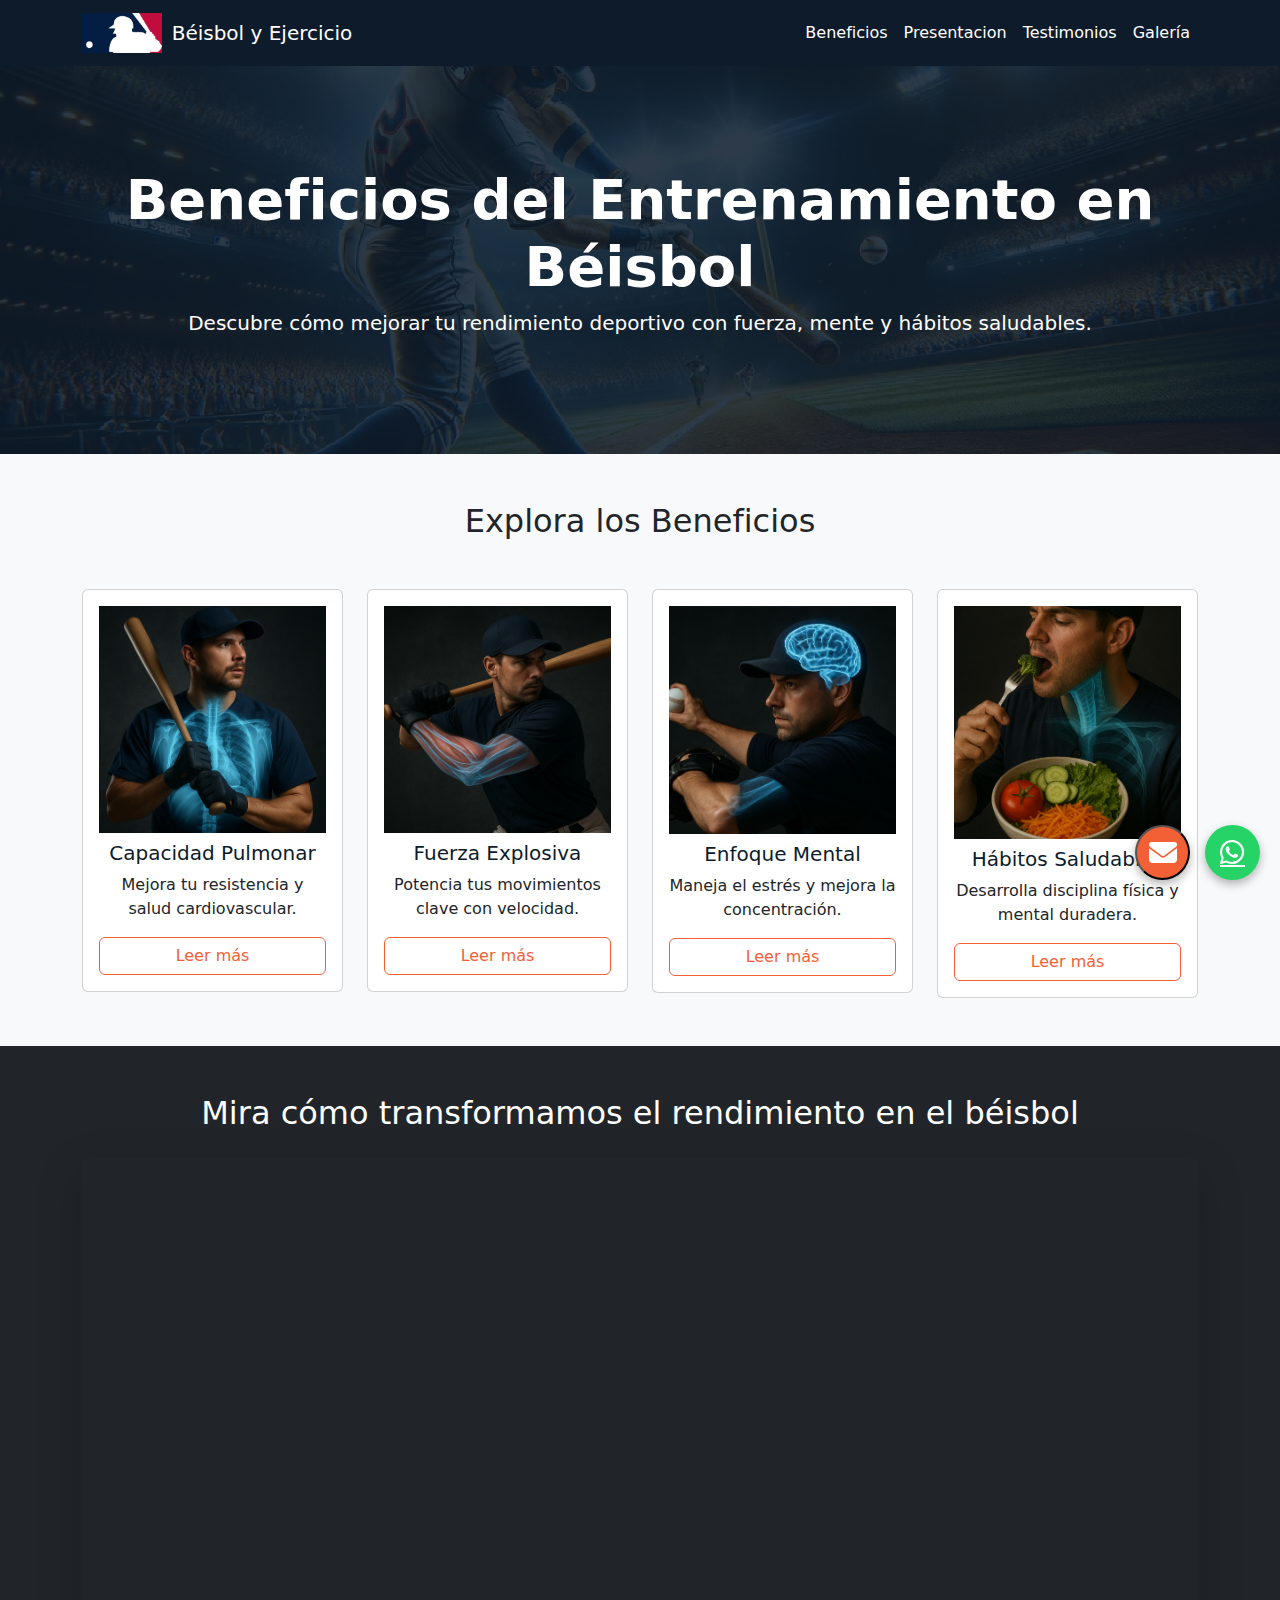
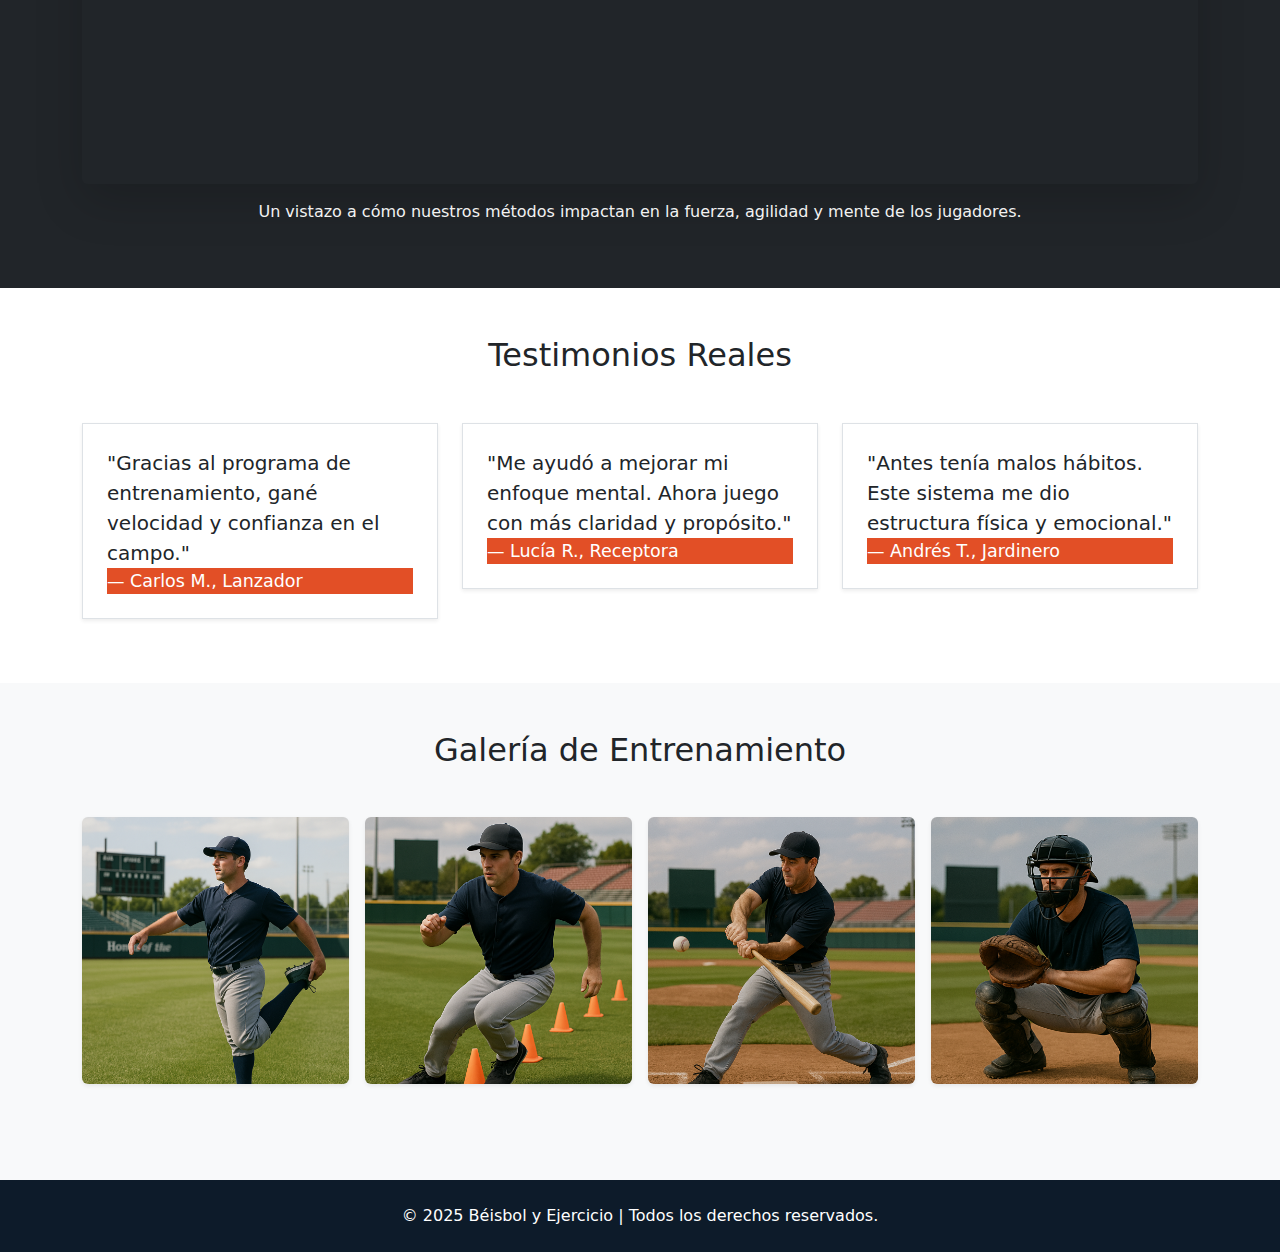
<file: index.html>
<!DOCTYPE html>
<html lang="es">
<head>
  <meta charset="UTF-8" />
  <meta name="viewport" content="width=device-width, initial-scale=1" />
  <title>Béisbol y Ejercicio - Beneficios del Entrenamiento</title>
  <link href="https://cdn.jsdelivr.net/npm/bootstrap@5.3.0/dist/css/bootstrap.min.css" rel="stylesheet" />
  <link rel="stylesheet" href="https://cdnjs.cloudflare.com/ajax/libs/font-awesome/6.5.0/css/all.min.css" />
  <link rel="stylesheet" href="assets/css/styles.css"/>
</head>
<body>

<!-- Navbar -->
<nav class="navbar navbar-expand-lg">
  <div class="container">
    <a class="navbar-brand d-flex align-items-center" href="index.html">
      <img src="assets/img/logo.png" alt="Logo">
      Béisbol y Ejercicio
    </a>
    <button class="navbar-toggler" type="button" data-bs-toggle="collapse" data-bs-target="#navContent">
      <span class="navbar-toggler-icon"></span>
    </button>
    <div class="collapse navbar-collapse" id="navContent">
      <ul class="navbar-nav ms-auto">
        <li class="nav-item"><a class="nav-link" href="#beneficios">Beneficios</a></li>
        <li class="nav-item"><a class="nav-link" href="#presentacion">Presentacion</a></li>
        <li class="nav-item"><a class="nav-link" href="#testimonios">Testimonios</a></li>
        <li class="nav-item"><a class="nav-link" href="#galeria">Galería</a></li>
      </ul>
    </div>
  </div>
</nav>

<!-- Hero -->
<header class="hero">
  <div class="container">
    <h1 class="display-4 fw-bold">Beneficios del Entrenamiento en Béisbol</h1>
    <p class="lead">Descubre cómo mejorar tu rendimiento deportivo con fuerza, mente y hábitos saludables.</p>
  </div>
</header>

<!-- Cards -->
<section class="py-5" id="beneficios">
  <div class="container">
    <h2 class="text-center mb-5">Explora los Beneficios</h2>
    <div class="row g-4">
      <!-- Tarjeta 1 -->
      <div class="col-md-6 col-lg-3">
        <div class="card text-center p-3">
          <img src="assets/img/pulmones.png" class="mb-2">
          <h5 class="card-title">Capacidad Pulmonar</h5>
          <p>Mejora tu resistencia y salud cardiovascular.</p>
          <a href="capacidad-cardio.html" class="btn btn-outline-primary">Leer más</a>
        </div>
      </div>
      <!-- Tarjeta 2 -->
      <div class="col-md-6 col-lg-3">
        <div class="card text-center p-3">
          <img src="assets/img/fuerza.png" class="mb-2">
          <h5 class="card-title">Fuerza Explosiva</h5>
          <p>Potencia tus movimientos clave con velocidad.</p>
          <a href="fuerza-reaccion.html" class="btn btn-outline-primary">Leer más</a>
        </div>
      </div>
      <!-- Tarjeta 3 -->
      <div class="col-md-6 col-lg-3">
        <div class="card text-center p-3">
          <img src="assets/img/enfoque.png" class="mb-2">
          <h5 class="card-title">Enfoque Mental</h5>
          <p>Maneja el estrés y mejora la concentración.</p>
          <a href="enfoque-mental.html" class="btn btn-outline-primary">Leer más</a>
        </div>
      </div>
      <!-- Tarjeta 4 -->
      <div class="col-md-6 col-lg-3">
        <div class="card text-center p-3">
          <img src="assets/img/saludable.png" class="mb-2">
          <h5 class="card-title">Hábitos Saludables</h5>
          <p>Desarrolla disciplina física y mental duradera.</p>
          <a href="habitos-saludables.html" class="btn btn-outline-primary">Leer más</a>
        </div>
      </div>
    </div>
  </div>
</section>

<!-- Video de presentación -->
<section class="py-5 bg-dark text-white" id="presentacion">
  <div class="container text-center">
    <h2 class="mb-4">Mira cómo transformamos el rendimiento en el béisbol</h2>
    <div class="ratio ratio-16x9 rounded overflow-hidden shadow-lg">
      <iframe src="https://www.youtube.com/embed/U6ozK2DMZPE" title="Video de entrenamiento" allowfullscreen></iframe>
    </div>
    <p class="mt-3">Un vistazo a cómo nuestros métodos impactan en la fuerza, agilidad y mente de los jugadores.</p>
  </div>
</section>

<!-- Testimonios -->
<section class="py-5 bg-white" id="testimonios">
  <div class="container">
    <h2 class="text-center mb-5">Testimonios Reales</h2>
    <div class="row g-4">
      <div class="col-md-4">
        <blockquote class="blockquote border p-4 shadow-sm">
          <p>"Gracias al programa de entrenamiento, gané velocidad y confianza en el campo."</p>
          <footer class="blockquote-footer">Carlos M., Lanzador</footer>
        </blockquote>
      </div>
      <div class="col-md-4">
        <blockquote class="blockquote border p-4 shadow-sm">
          <p>"Me ayudó a mejorar mi enfoque mental. Ahora juego con más claridad y propósito."</p>
          <footer class="blockquote-footer">Lucía R., Receptora</footer>
        </blockquote>
      </div>
      <div class="col-md-4">
        <blockquote class="blockquote border p-4 shadow-sm">
          <p>"Antes tenía malos hábitos. Este sistema me dio estructura física y emocional."</p>
          <footer class="blockquote-footer">Andrés T., Jardinero</footer>
        </blockquote>
      </div>
    </div>
  </div>
</section>

<!-- Galería de imágenes -->
<section class="py-5 bg-light" id="galeria">
  <div class="container">
    <h2 class="text-center mb-5">Galería de Entrenamiento</h2>
    <div class="row g-3">
      <div class="col-6 col-md-3">
        <img src="assets/img/calentamiento.png" class="img-fluid rounded shadow-sm" alt="Imagen 1">
      </div>
      <div class="col-6 col-md-3">
        <img src="assets/img/agilidad.png" class="img-fluid rounded shadow-sm" alt="Imagen 2">
      </div>
      <div class="col-6 col-md-3">
        <img src="assets/img/bateo.png" class="img-fluid rounded shadow-sm" alt="Imagen 3">
      </div>
      <div class="col-6 col-md-3">
        <img src="assets/img/catch.png" class="img-fluid rounded shadow-sm" alt="Imagen 4">
      </div>
    </div>
  </div>
</section>


<!-- Botones flotantes -->
<a href="https://wa.me/1787123456" target="_blank" class="whatsapp-float"><i class="fab fa-whatsapp"></i></a>
<button class="modal-float" data-bs-toggle="modal" data-bs-target="#contactModal"><i class="fas fa-envelope"></i></button>

<!-- Modal -->
<div class="modal fade" id="contactModal" tabindex="-1">
  <div class="modal-dialog">
    <form class="modal-content" id="modalContactForm">
      <div class="modal-header bg-primary text-white">
        <h5 class="modal-title">Contáctanos</h5>
        <button type="button" class="btn-close" data-bs-dismiss="modal"></button>
      </div>
      <div class="modal-body">
        <input type="text" class="form-control mb-3" placeholder="Nombre" required>
        <input type="email" class="form-control mb-3" placeholder="Correo electrónico" required>
        <textarea class="form-control mb-3" rows="4" placeholder="Mensaje" required></textarea>
        <div id="formSuccess" class="alert alert-success d-none">¡Mensaje enviado!</div>
      </div>
      <div class="modal-footer"><button type="submit" class="btn btn-primary">Enviar</button></div>
    </form>
  </div>
</div>

<!-- Footer -->
<footer class="text-white text-center py-4 mt-5">
  <div class="container">
    <p class="mb-0">&copy; 2025 Béisbol y Ejercicio | Todos los derechos reservados.</p>
  </div>
</footer>

<script src="https://cdn.jsdelivr.net/npm/bootstrap@5.3.0/dist/js/bootstrap.bundle.min.js"></script>
<script>
  document.getElementById("modalContactForm").addEventListener("submit", function (e) {
    e.preventDefault();
    document.getElementById("formSuccess").classList.remove("d-none");
    setTimeout(() => {
      document.getElementById("formSuccess").classList.add("d-none");
      document.getElementById("modalContactForm").reset();
      bootstrap.Modal.getInstance(document.getElementById('contactModal')).hide();
    }, 3000);
  });
</script>
</body>
</html>
</file>
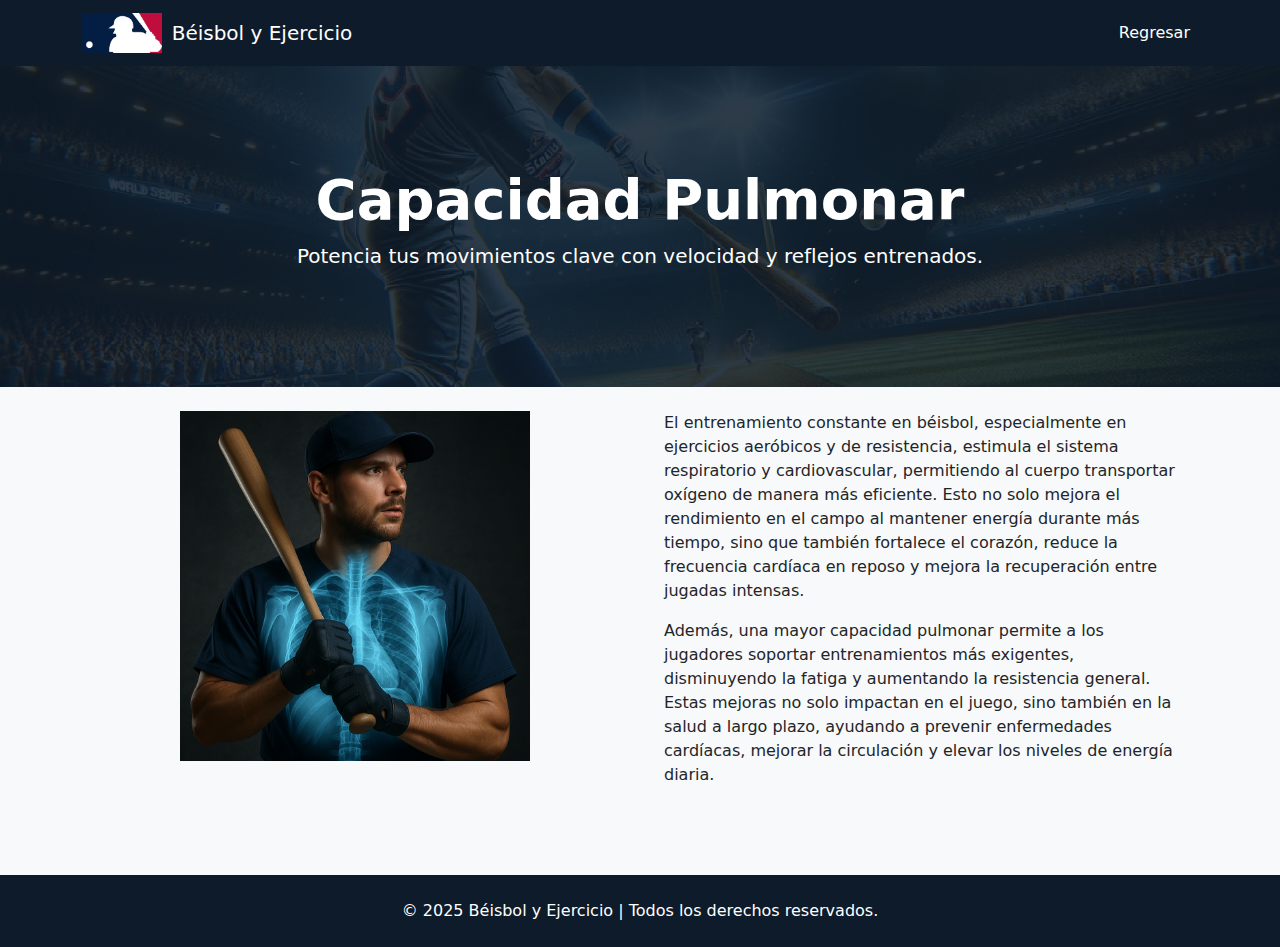
<file: capacidad-cardio.html>
<!DOCTYPE html>
<html lang="es">
<head>
  <meta charset="UTF-8" />
  <meta name="viewport" content="width=device-width, initial-scale=1" />
  <title>Béisbol y Ejercicio - Beneficios del Entrenamiento</title>
  <link href="https://cdn.jsdelivr.net/npm/bootstrap@5.3.0/dist/css/bootstrap.min.css" rel="stylesheet" />
  <link rel="stylesheet" href="https://cdnjs.cloudflare.com/ajax/libs/font-awesome/6.5.0/css/all.min.css" />
  <link rel="stylesheet" href="assets/css/styles.css"/>
</head>
<body>

<!-- Navbar -->
<nav class="navbar navbar-expand-lg">
  <div class="container">
    <a class="navbar-brand d-flex align-items-center" href="index.html">
      <img src="assets/img/logo.png" alt="Logo">
      Béisbol y Ejercicio
    </a>
    <button class="navbar-toggler" type="button" data-bs-toggle="collapse" data-bs-target="#navContent">
      <span class="navbar-toggler-icon"></span>
    </button>
    <div class="collapse navbar-collapse" id="navContent">
      <ul class="navbar-nav ms-auto">
        <li class="nav-item"><a class="nav-link" href="index.html">Regresar</a></li>
      </ul>
    </div>
  </div>
</nav>

<!-- Hero -->
<header class="hero">
  <div class="container">
    <h1 class="display-4 fw-bold">Capacidad Pulmonar</h1>
    <p class="lead">Potencia tus movimientos clave con velocidad y reflejos entrenados.</p>
  </div>
</header>

<!-- Contenido -->
<section class="container">
    <div class="row">
      <div class="col-md-6 p-4 text-center">
          <img src="assets/img/pulmones.png" class="mb-2" height="350px">
      </div>
      <div class="col-md-6 p-4">
        <p>El entrenamiento constante en béisbol, especialmente en ejercicios aeróbicos y de resistencia, estimula el sistema respiratorio y cardiovascular, permitiendo al cuerpo transportar oxígeno de manera más eficiente. Esto no solo mejora el rendimiento en el campo al mantener energía durante más tiempo, sino que también fortalece el corazón, reduce la frecuencia cardíaca en reposo y mejora la recuperación entre jugadas intensas.</p>
        <p>Además, una mayor capacidad pulmonar permite a los jugadores soportar entrenamientos más exigentes, disminuyendo la fatiga y aumentando la resistencia general. Estas mejoras no solo impactan en el juego, sino también en la salud a largo plazo, ayudando a prevenir enfermedades cardíacas, mejorar la circulación y elevar los niveles de energía diaria.</p>
      </div>
  </div>
</section>

<!-- Footer -->
<footer class="text-white text-center py-4 mt-5">
  <div class="container">
    <p class="mb-0">&copy; 2025 Béisbol y Ejercicio | Todos los derechos reservados.</p>
  </div>
</footer>

<!-- Scripts -->
<script src="https://cdn.jsdelivr.net/npm/bootstrap@5.3.0/dist/js/bootstrap.bundle.min.js"></script>
</body>
</html>
</file>
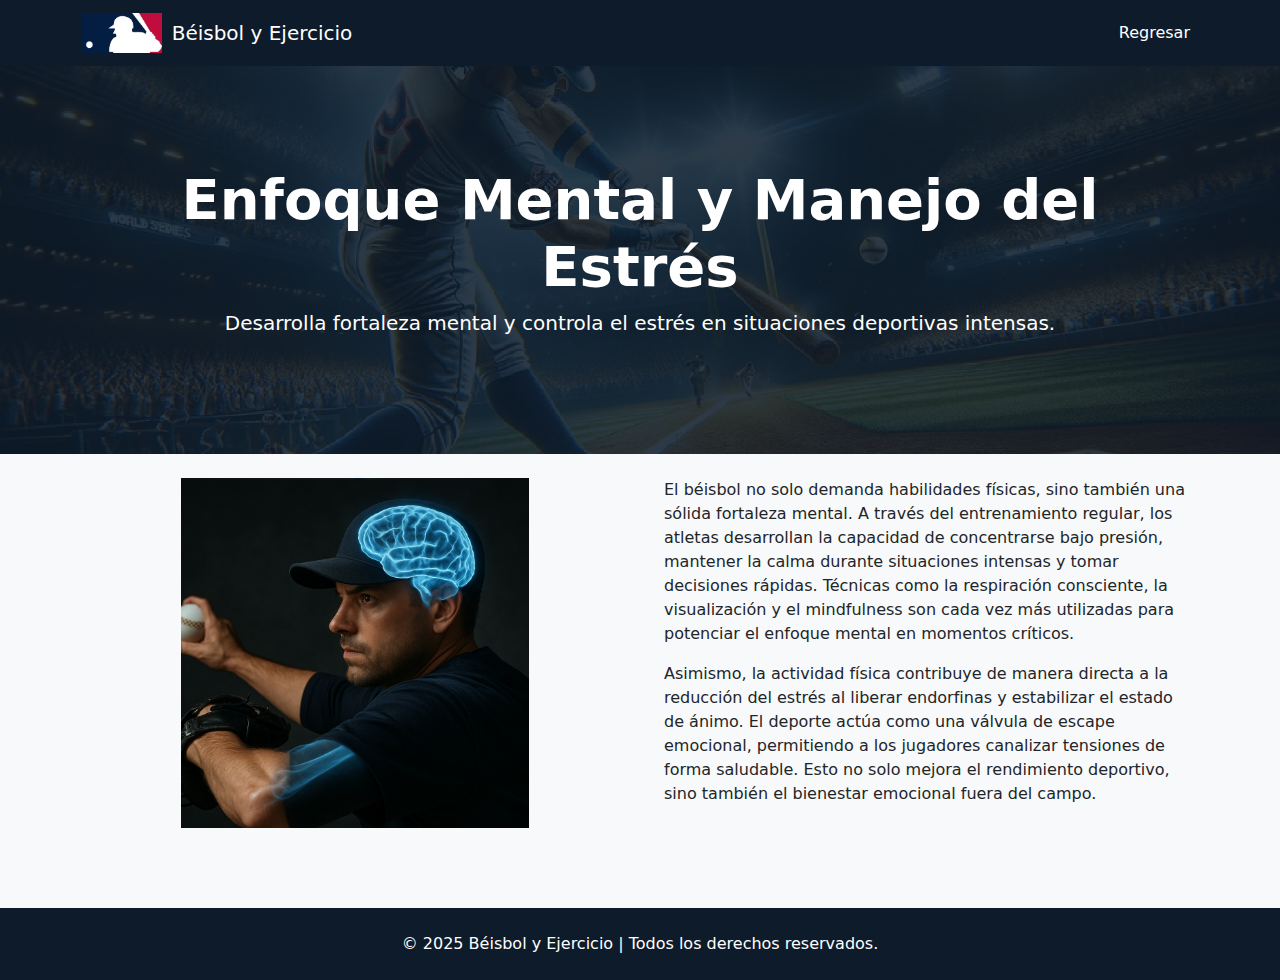
<file: enfoque-mental.html>
<!DOCTYPE html>
<html lang="es">
<head>
  <meta charset="UTF-8" />
  <meta name="viewport" content="width=device-width, initial-scale=1" />
  <title>Béisbol y Ejercicio - Beneficios del Entrenamiento</title>
  <link href="https://cdn.jsdelivr.net/npm/bootstrap@5.3.0/dist/css/bootstrap.min.css" rel="stylesheet" />
  <link rel="stylesheet" href="https://cdnjs.cloudflare.com/ajax/libs/font-awesome/6.5.0/css/all.min.css" />
  <link rel="stylesheet" href="assets/css/styles.css"/>
</head>
<body>

<!-- Navbar -->
<nav class="navbar navbar-expand-lg">
  <div class="container">
    <a class="navbar-brand d-flex align-items-center" href="index.html">
      <img src="assets/img/logo.png" alt="Logo">
      Béisbol y Ejercicio
    </a>
    <button class="navbar-toggler" type="button" data-bs-toggle="collapse" data-bs-target="#navContent">
      <span class="navbar-toggler-icon"></span>
    </button>
    <div class="collapse navbar-collapse" id="navContent">
      <ul class="navbar-nav ms-auto">
        <li class="nav-item"><a class="nav-link" href="index.html">Regresar</a></li>
      </ul>
    </div>
  </div>
</nav>

<!-- Hero -->
<header class="hero">
  <div class="container">
    <h1 class="display-4 fw-bold">Enfoque Mental y Manejo del Estrés</h1>
    <p class="lead">Desarrolla fortaleza mental y controla el estrés en situaciones deportivas intensas.</p>
  </div>
</header>

<!-- Contenido -->
<section class="container">
    <div class="row">
      <div class="col-md-6 p-4 text-center">
          <img src="assets/img/enfoque.png" class="mb-2" height="350px">
      </div>
      <div class="col-md-6 p-4">
        <p>El béisbol no solo demanda habilidades físicas, sino también una sólida fortaleza mental. A través del entrenamiento regular, los atletas desarrollan la capacidad de concentrarse bajo presión, mantener la calma durante situaciones intensas y tomar decisiones rápidas. Técnicas como la respiración consciente, la visualización y el mindfulness son cada vez más utilizadas para potenciar el enfoque mental en momentos críticos.</p>
        <p>Asimismo, la actividad física contribuye de manera directa a la reducción del estrés al liberar endorfinas y estabilizar el estado de ánimo. El deporte actúa como una válvula de escape emocional, permitiendo a los jugadores canalizar tensiones de forma saludable. Esto no solo mejora el rendimiento deportivo, sino también el bienestar emocional fuera del campo.</p>
      </div>
  </div>
</section>

<!-- Footer -->
<footer class="text-white text-center py-4 mt-5">
  <div class="container">
    <p class="mb-0">&copy; 2025 Béisbol y Ejercicio | Todos los derechos reservados.</p>
  </div>
</footer>

<script src="https://cdn.jsdelivr.net/npm/bootstrap@5.3.0/dist/js/bootstrap.bundle.min.js"></script>
</body>
</html>
</file>
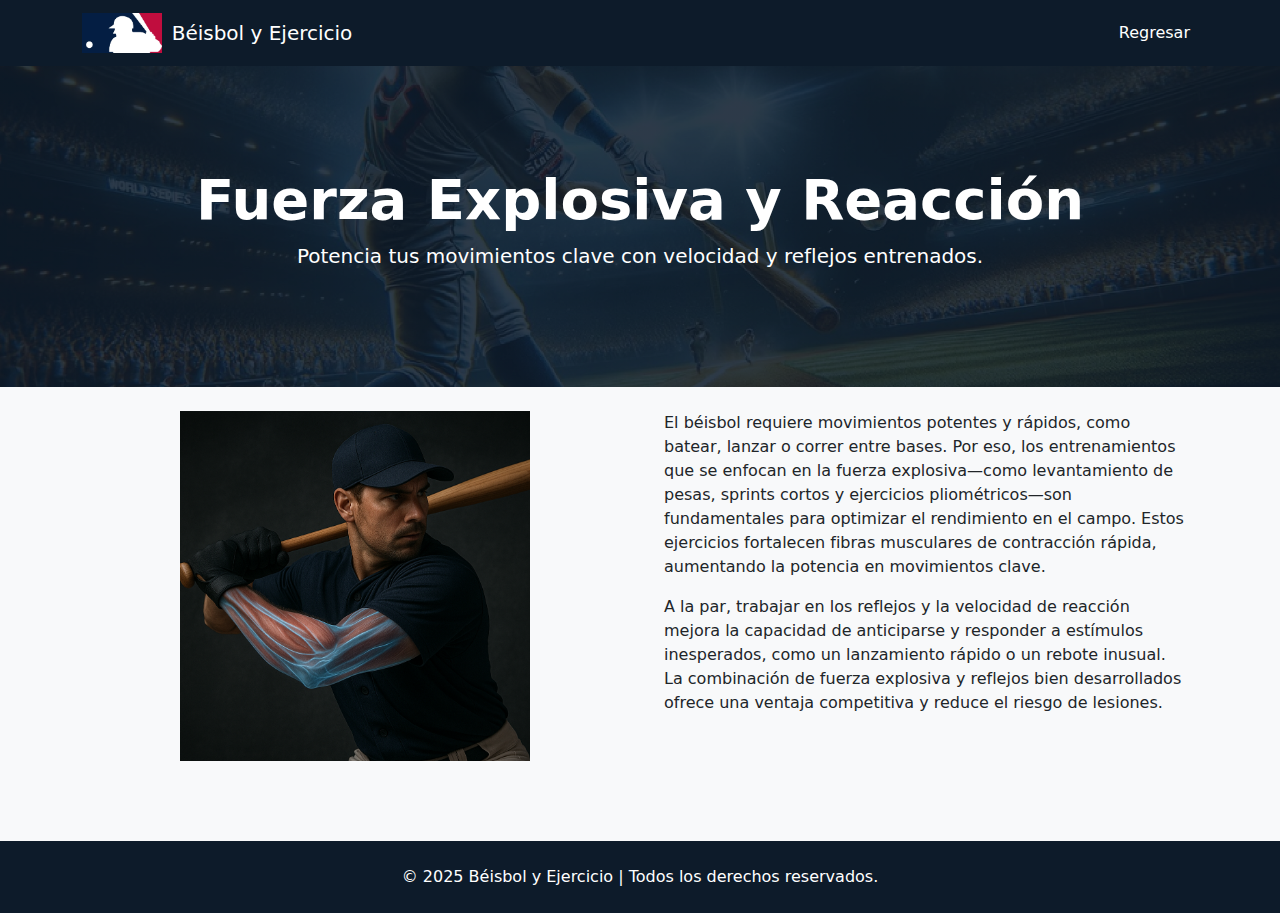
<file: fuerza-reaccion.html>
<!DOCTYPE html>
<html lang="es">
<head>
  <meta charset="UTF-8" />
  <meta name="viewport" content="width=device-width, initial-scale=1" />
  <title>Béisbol y Ejercicio - Beneficios del Entrenamiento</title>
  <link href="https://cdn.jsdelivr.net/npm/bootstrap@5.3.0/dist/css/bootstrap.min.css" rel="stylesheet" />
  <link rel="stylesheet" href="https://cdnjs.cloudflare.com/ajax/libs/font-awesome/6.5.0/css/all.min.css" />
  <link rel="stylesheet" href="assets/css/styles.css"/>
</head>
<body>

<!-- Navbar -->
<nav class="navbar navbar-expand-lg">
  <div class="container">
    <a class="navbar-brand d-flex align-items-center" href="index.html">
      <img src="assets/img/logo.png" alt="Logo">
      Béisbol y Ejercicio
    </a>
    <button class="navbar-toggler" type="button" data-bs-toggle="collapse" data-bs-target="#navContent">
      <span class="navbar-toggler-icon"></span>
    </button>
    <div class="collapse navbar-collapse" id="navContent">
      <ul class="navbar-nav ms-auto">
        <li class="nav-item"><a class="nav-link" href="index.html">Regresar</a></li>
      </ul>
    </div>
  </div>
</nav>

<!-- Hero -->
<header class="hero">
  <div class="container">
    <h1 class="display-4 fw-bold">Fuerza Explosiva y Reacción</h1>
    <p class="lead">Potencia tus movimientos clave con velocidad y reflejos entrenados.</p>
  </div>
</header>


<!-- Contenido -->
<section class="container">
    <div class="row">
      <div class="col-md-6 p-4 text-center">
          <img src="assets/img/fuerza.png" class="mb-2" height="350px">
      </div>
      <div class="col-md-6 p-4">
        <p>El béisbol requiere movimientos potentes y rápidos, como batear, lanzar o correr entre bases. Por eso, los entrenamientos que se enfocan en la fuerza explosiva—como levantamiento de pesas, sprints cortos y ejercicios pliométricos—son fundamentales para optimizar el rendimiento en el campo. Estos ejercicios fortalecen fibras musculares de contracción rápida, aumentando la potencia en movimientos clave.</p>
        <p>A la par, trabajar en los reflejos y la velocidad de reacción mejora la capacidad de anticiparse y responder a estímulos inesperados, como un lanzamiento rápido o un rebote inusual. La combinación de fuerza explosiva y reflejos bien desarrollados ofrece una ventaja competitiva y reduce el riesgo de lesiones.</p>
      </div>
  </div>
</section>

<!-- Footer -->
<footer class="text-white text-center py-4 mt-5">
  <div class="container">
    <p class="mb-0">&copy; 2025 Béisbol y Ejercicio | Todos los derechos reservados.</p>
  </div>
</footer>

<!-- Scripts -->
<script src="https://cdn.jsdelivr.net/npm/bootstrap@5.3.0/dist/js/bootstrap.bundle.min.js"></script>
</body>
</html>
</file>
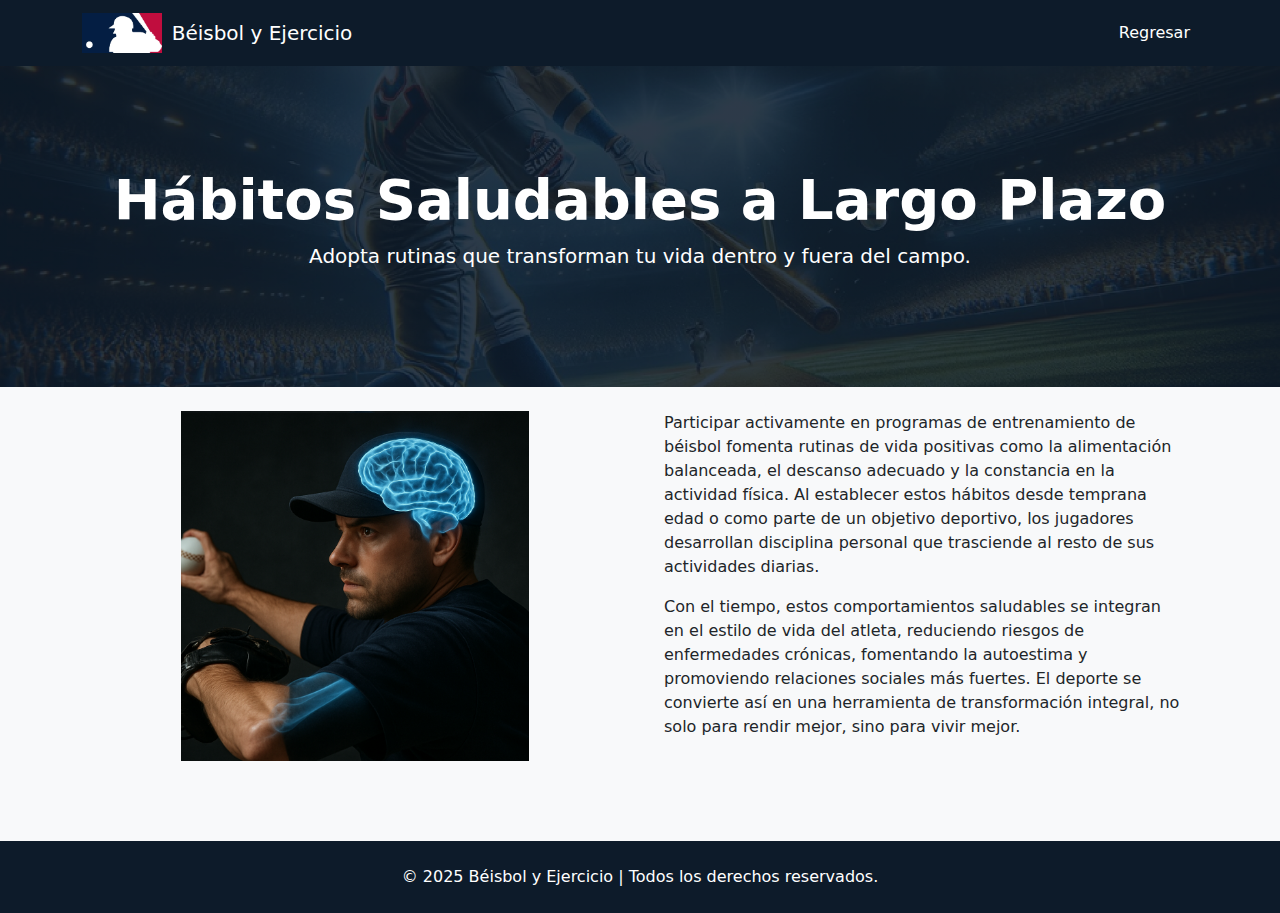
<file: habitos-saludables.html>
<!DOCTYPE html>
<html lang="es">
<head>
  <meta charset="UTF-8" />
  <meta name="viewport" content="width=device-width, initial-scale=1" />
  <title>Béisbol y Ejercicio - Beneficios del Entrenamiento</title>
  <link href="https://cdn.jsdelivr.net/npm/bootstrap@5.3.0/dist/css/bootstrap.min.css" rel="stylesheet" />
  <link rel="stylesheet" href="https://cdnjs.cloudflare.com/ajax/libs/font-awesome/6.5.0/css/all.min.css" />
  <link rel="stylesheet" href="assets/css/styles.css"/>
</head>
<body>

<!-- Navbar -->
<nav class="navbar navbar-expand-lg">
  <div class="container">
    <a class="navbar-brand d-flex align-items-center" href="index.html">
      <img src="assets/img/logo.png" alt="Logo">
      Béisbol y Ejercicio
    </a>
    <button class="navbar-toggler" type="button" data-bs-toggle="collapse" data-bs-target="#navContent">
      <span class="navbar-toggler-icon"></span>
    </button>
    <div class="collapse navbar-collapse" id="navContent">
      <ul class="navbar-nav ms-auto">
        <li class="nav-item"><a class="nav-link" href="index.html">Regresar</a></li>
      </ul>
    </div>
  </div>
</nav>

<!-- Hero -->
<header class="hero">
  <div class="container">
    <h1 class="display-4 fw-bold">Hábitos Saludables a Largo Plazo</h1>
    <p class="lead">Adopta rutinas que transforman tu vida dentro y fuera del campo.</p>
  </div>
</header>

<!-- Contenido -->
<section class="container">
    <div class="row">
      <div class="col-md-6 p-4 text-center">
          <img src="assets/img/enfoque.png" class="mb-2" height="350px">
      </div>
      <div class="col-md-6 p-4">
        <p>Participar activamente en programas de entrenamiento de béisbol fomenta rutinas de vida positivas como la alimentación balanceada, el descanso adecuado y la constancia en la actividad física. Al establecer estos hábitos desde temprana edad o como parte de un objetivo deportivo, los jugadores desarrollan disciplina personal que trasciende al resto de sus actividades diarias.</p>
        <p>Con el tiempo, estos comportamientos saludables se integran en el estilo de vida del atleta, reduciendo riesgos de enfermedades crónicas, fomentando la autoestima y promoviendo relaciones sociales más fuertes. El deporte se convierte así en una herramienta de transformación integral, no solo para rendir mejor, sino para vivir mejor.</p>
      </div>
  </div>
</section>

<!-- Footer -->
<footer class="text-white text-center py-4 mt-5">
  <div class="container">
    <p class="mb-0">&copy; 2025 Béisbol y Ejercicio | Todos los derechos reservados.</p>
  </div>
</footer>

<script src="https://cdn.jsdelivr.net/npm/bootstrap@5.3.0/dist/js/bootstrap.bundle.min.js"></script>
</body>
</html>
</file>
<file: assets/css/styles.css>
:root {
      --primary-color: #0D1B2A;
      --accent-color: #F46036;
      --light-bg: #F8F9FA;
    }

    body {
      background-color: var(--light-bg);
    }

    .navbar {
      background-color: var(--primary-color);
    }

    .navbar-brand img {
      height: 40px;
      margin-right: 10px;
    }

    .navbar-brand, .nav-link {
      color: white !important;
    }

    .hero {
      background: linear-gradient(rgba(13,27,42,0.85), rgba(13,27,42,0.85)),
                  url('../img/banner_background.jpg') center center / cover no-repeat;
      color: white;
      padding: 100px 20px;
      text-align: center;
    }

    .btn-outline-primary {
      border-color: var(--accent-color);
      color: var(--accent-color);
    }

    .btn-outline-primary:hover {
      background-color: var(--accent-color);
      color: white;
    }

    .card:hover {
      transform: translateY(-3px);
      box-shadow: 0 8px 16px rgba(0,0,0,0.15);
      transition: 0.3s ease;
    }

    .card-title {
      color: var(--primary-color);
    }

    .btn-primary {
      background-color: var(--accent-color);
      border: none;
    }

    .btn-primary:hover {
      background-color: #e24f26;
    }

    .whatsapp-float, .modal-float {
      position: fixed;
      z-index: 999;
      bottom: 20px;
      width: 55px;
      height: 55px;
      border-radius: 50%;
      font-size: 28px;
      text-align: center;
      display: flex;
      align-items: center;
      justify-content: center;
      color: white;
      box-shadow: 0 4px 10px rgba(0,0,0,0.3);
    }

    .whatsapp-float {
      right: 20px;
      background-color: #25D366;
    }

    .modal-float {
      right: 90px;
      background-color: var(--accent-color);
    }

    .blockquote-footer{
        color: #fff !important;
        background-color: #e24f26 !important;
    }

    footer {
      background-color: var(--primary-color);
    }
</file>
